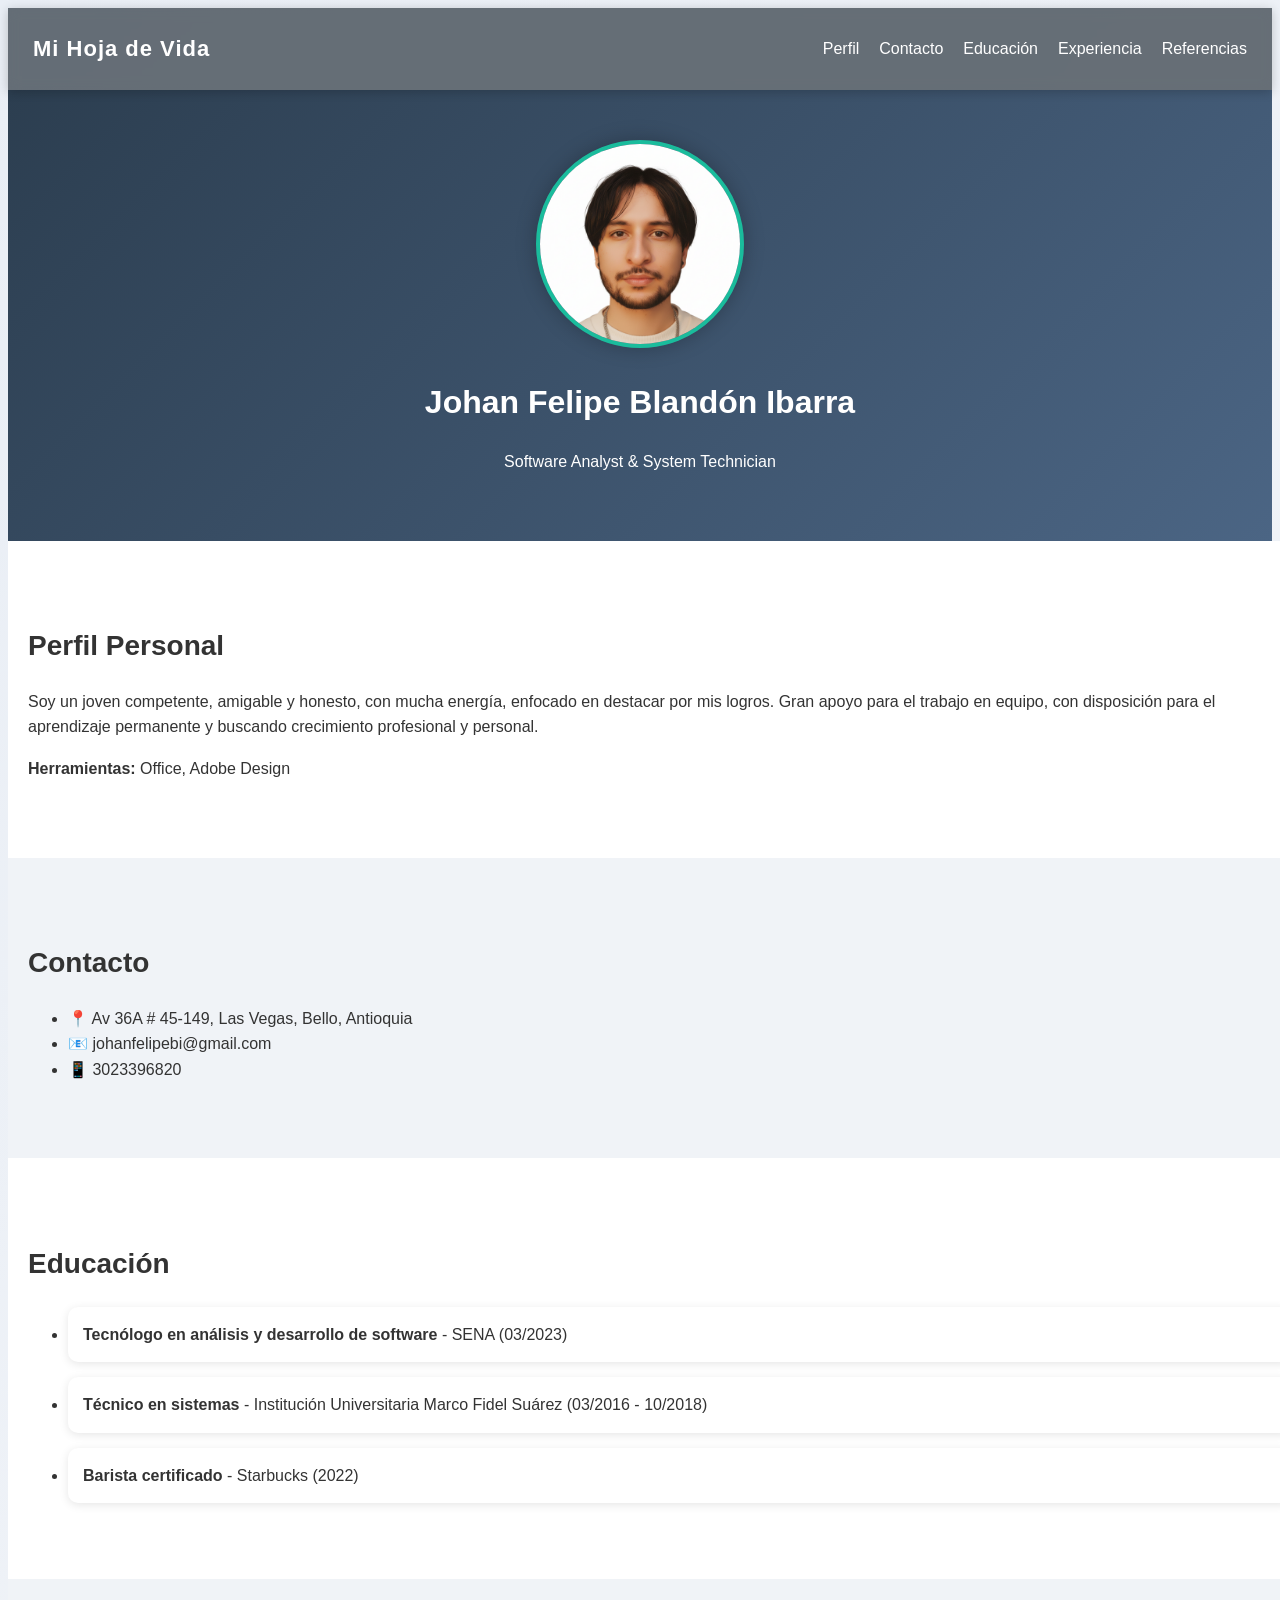
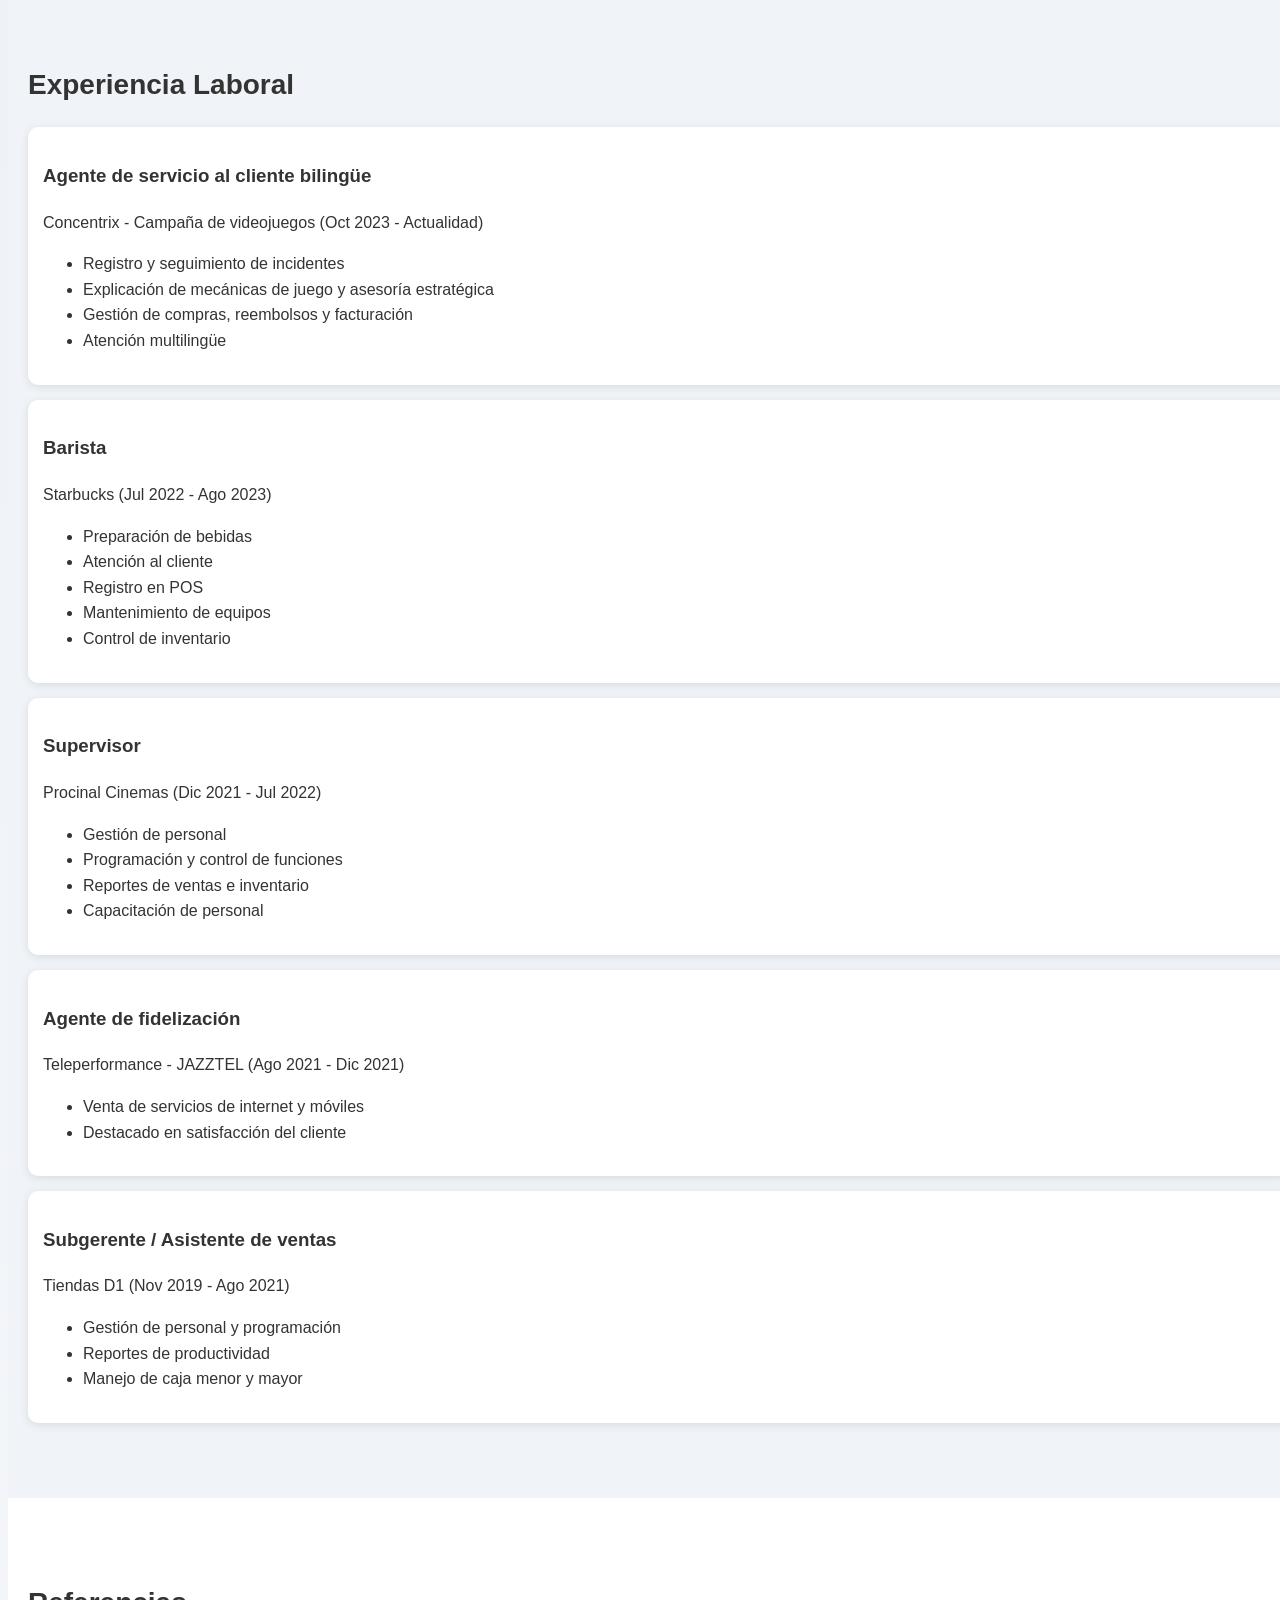
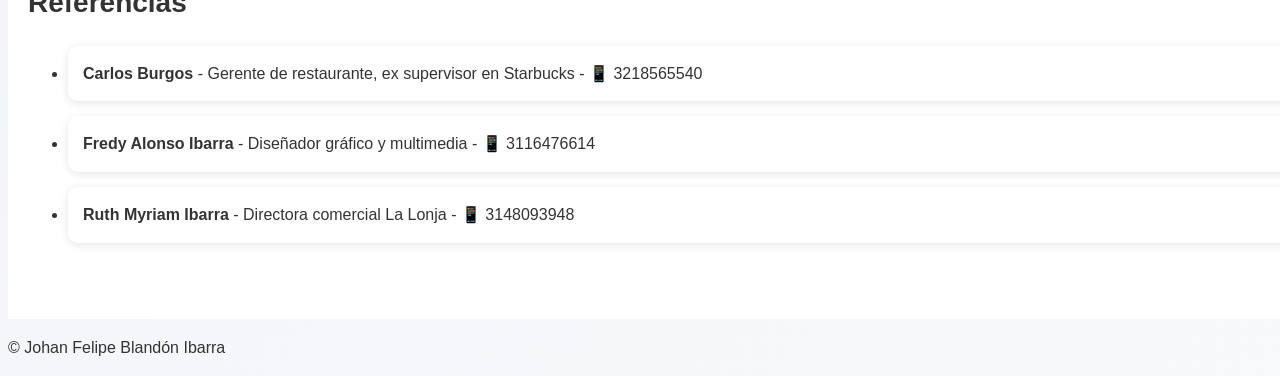
<file: index.html>
<!DOCTYPE html>
<html lang="es">
<head>
  <meta charset="UTF-8">
  <meta name="viewport" content="width=device-width, initial-scale=1.0">
  <title>Hoja de Vida - Johan Felipe Blandón</title>
  <link rel="stylesheet" href="styles.css">
</head>
<body>
    <nav class="navbar">
        <div class="logo">Mi Hoja de Vida</div>
        <button class="hamburger" onclick="toggleMenu()">☰</button>
        <ul class="nav-links" id="navLinks">
          <li><a href="#profile">Perfil</a></li>
          <li><a href="#contact">Contacto</a></li>
          <li><a href="#education">Educación</a></li>
          <li><a href="#experience">Experiencia</a></li>
          <li><a href="#references">Referencias</a></li>
        </ul>
      </nav>

  <header>
    <div class="profile-image">
        <img src="johan-foto.jpg" alt="Foto de Johan Felipe Blandón">
      </div>
    <h1>Johan Felipe Blandón Ibarra</h1>
    <p>Software Analyst & System Technician</p>
  </header>

  <section id="profile" class="profile">
    <h2>Perfil Personal</h2>
    <p>Soy un joven competente, amigable y honesto, con mucha energía, enfocado en destacar por mis logros. Gran apoyo para el trabajo en equipo, con disposición para el aprendizaje permanente y buscando crecimiento profesional y personal.</p>
    <p><strong>Herramientas:</strong> Office, Adobe Design</p>
  </section>

  <section id="contact" class="contact">
    <h2>Contacto</h2>
    <ul>
      <li>📍 Av 36A # 45-149, Las Vegas, Bello, Antioquia</li>
      <li>📧 johanfelipebi@gmail.com</li>
      <li>📱 3023396820</li>
    </ul>
  </section>

  <section id="education" class="education">
    <h2>Educación</h2>
    <ul>
      <li><strong>Tecnólogo en análisis y desarrollo de software</strong> - SENA (03/2023)</li>
      <li><strong>Técnico en sistemas</strong> - Institución Universitaria Marco Fidel Suárez (03/2016 - 10/2018)</li>
      <li><strong>Barista certificado</strong> - Starbucks (2022)</li>
    </ul>
  </section>

  <section id="experience" class="experience">
    <h2>Experiencia Laboral</h2>

    <div class="job">
      <h3>Agente de servicio al cliente bilingüe</h3>
      <p>Concentrix - Campaña de videojuegos (Oct 2023 - Actualidad)</p>
      <ul>
        <li>Registro y seguimiento de incidentes</li>
        <li>Explicación de mecánicas de juego y asesoría estratégica</li>
        <li>Gestión de compras, reembolsos y facturación</li>
        <li>Atención multilingüe</li>
      </ul>
    </div>

    <div class="job">
      <h3>Barista</h3>
      <p>Starbucks (Jul 2022 - Ago 2023)</p>
      <ul>
        <li>Preparación de bebidas</li>
        <li>Atención al cliente</li>
        <li>Registro en POS</li>
        <li>Mantenimiento de equipos</li>
        <li>Control de inventario</li>
      </ul>
    </div>

    <div class="job">
      <h3>Supervisor</h3>
      <p>Procinal Cinemas (Dic 2021 - Jul 2022)</p>
      <ul>
        <li>Gestión de personal</li>
        <li>Programación y control de funciones</li>
        <li>Reportes de ventas e inventario</li>
        <li>Capacitación de personal</li>
      </ul>
    </div>

    <div class="job">
      <h3>Agente de fidelización</h3>
      <p>Teleperformance - JAZZTEL (Ago 2021 - Dic 2021)</p>
      <ul>
        <li>Venta de servicios de internet y móviles</li>
        <li>Destacado en satisfacción del cliente</li>
      </ul>
    </div>

    <div class="job">
      <h3>Subgerente / Asistente de ventas</h3>
      <p>Tiendas D1 (Nov 2019 - Ago 2021)</p>
      <ul>
        <li>Gestión de personal y programación</li>
        <li>Reportes de productividad</li>
        <li>Manejo de caja menor y mayor</li>
      </ul>
    </div>
  </section>

  <section id="references" class="references">
    <h2>Referencias</h2>
    <ul>
      <li><strong>Carlos Burgos</strong> - Gerente de restaurante, ex supervisor en Starbucks - 📱 3218565540</li>
      <li><strong>Fredy Alonso Ibarra</strong> - Diseñador gráfico y multimedia - 📱 3116476614</li>
      <li><strong>Ruth Myriam Ibarra</strong> - Directora comercial La Lonja - 📱 3148093948</li>
    </ul>
  </section>

  <footer>
    <p>© Johan Felipe Blandón Ibarra</p>
  </footer>
</body>

<script>
    function toggleMenu() {
      const nav = document.getElementById('navLinks');
      nav.classList.toggle('show');
    }

    const sections = document.querySelectorAll("section");

  function showOnScroll() {
    const trigger = window.innerHeight * 0.85;

    sections.forEach(sec => {
      const top = sec.getBoundingClientRect().top;
      if (top < trigger) sec.classList.add("visible");
    });
  }

  document.addEventListener("scroll", showOnScroll);
  showOnScroll(); 
  </script>

</html>
</file>
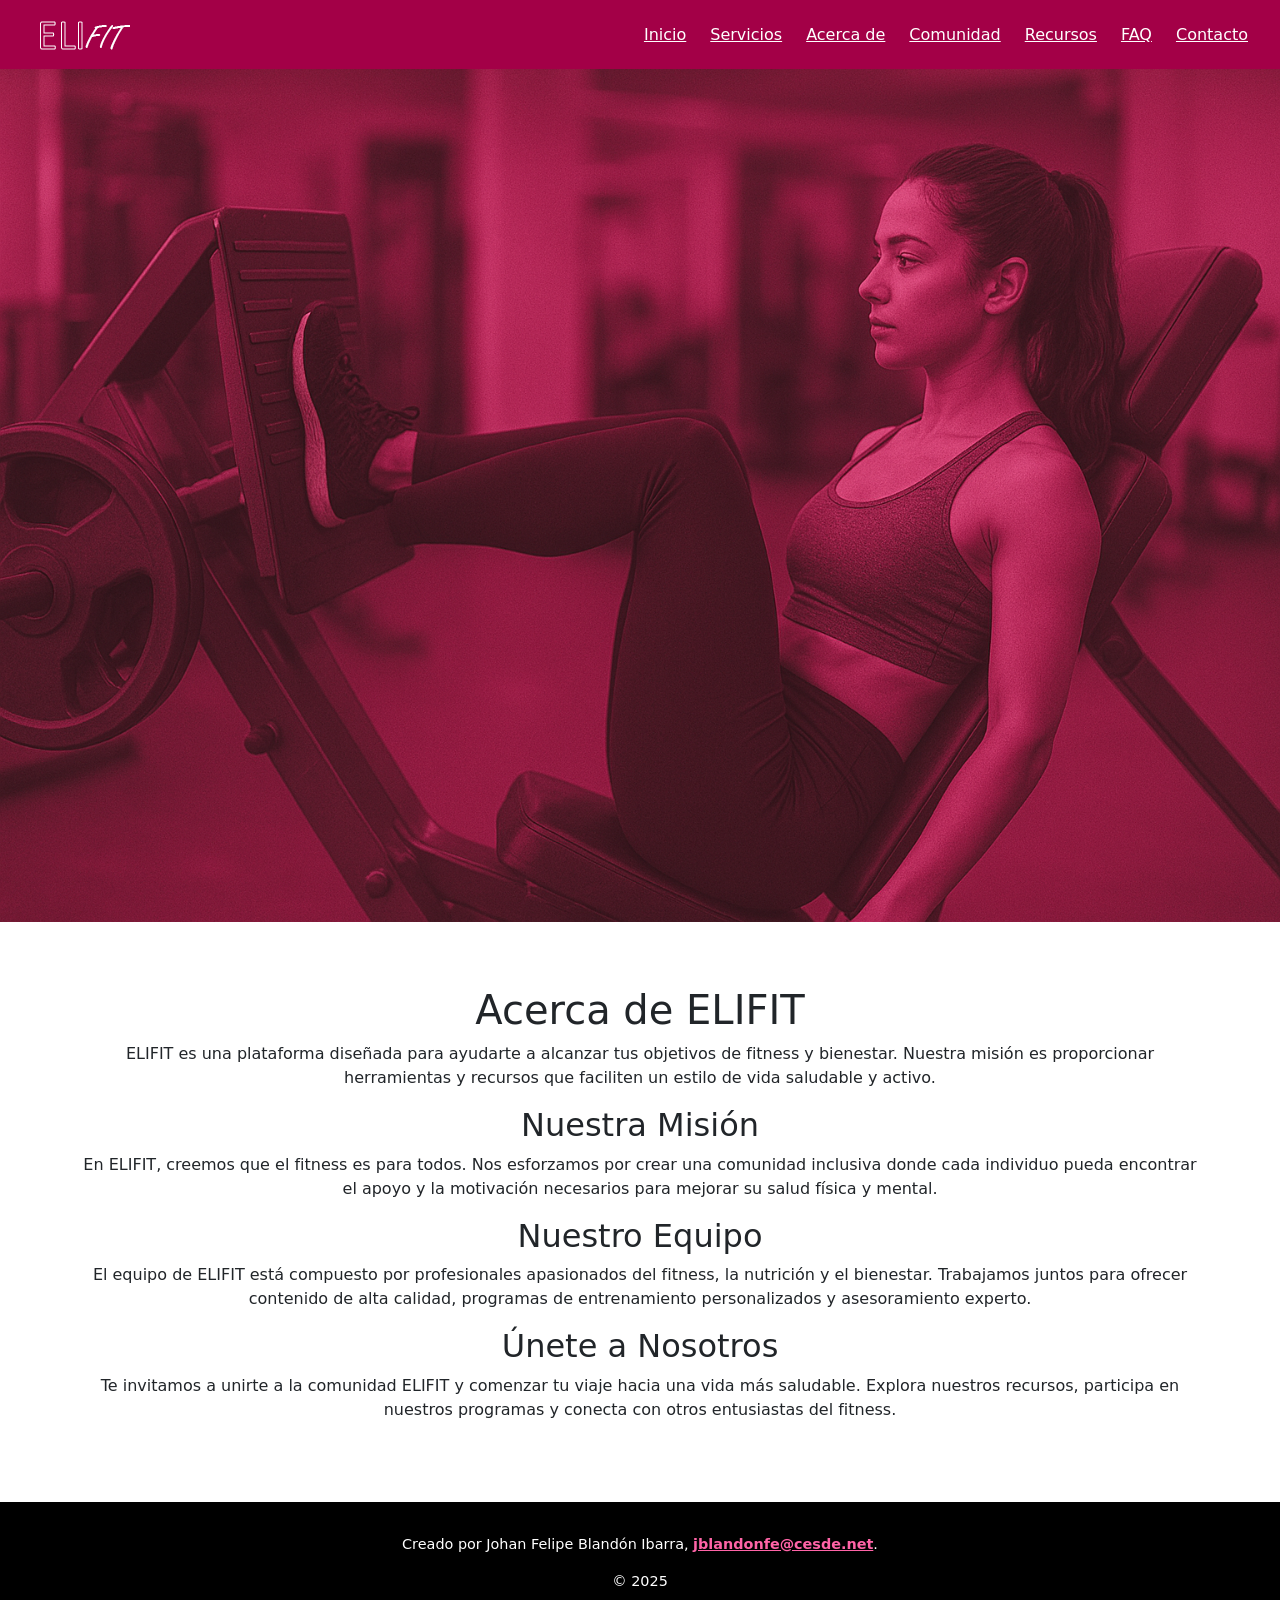
<file: Paginas/about.html>
<!DOCTYPE html>
<html lang="es">
<head>
  <meta charset="UTF-8">
  <meta name="viewport" content="width=device-width, initial-scale=1.0">
  <title>Acerca de ELIFIT</title>
  <link rel="stylesheet" href="../styles/styles.css">
  <link href="https://cdn.jsdelivr.net/npm/bootstrap@5.3.3/dist/css/bootstrap.min.css" rel="stylesheet">
  <script src="../script.js" defer></script>
  <style>
    nav {
    background: #A30047;
  }

  nav ul li a:hover {
    color: #FF64A7;
  }
  </style>
</head>
<body>
  <nav>
    <img src="/images/logo@0.5x.png" alt="Logo" class="logo">
    <div class="menu-toggle" onclick="toggleMenu()">☰</div>
    <ul>
        <li><a href="/index.html">Inicio</a></li>
        <li><a href="/Paginas/services.html">Servicios</a></li>
        <li><a href="/Paginas/about.html">Acerca de</a></li>
        <li><a href="/Paginas/community.html">Comunidad</a></li>
        <li><a href="/Paginas/resources.html">Recursos</a></li>
        <li><a href="/Paginas/faq.html">FAQ</a></li>
        <li><a href="/Paginas/contact.html">Contacto</a></li>
    </ul>
  </nav>

  <div id="image-section">
    <img src="/images/foto2.png" alt="foto1" class="image">
  </div>

    <section id="acerca-de">
      <div class="container">
        <h1>Acerca de ELIFIT</h1>
        <p>ELIFIT es una plataforma diseñada para ayudarte a alcanzar tus objetivos de fitness y bienestar. Nuestra misión es proporcionar herramientas y recursos que faciliten un estilo de vida saludable y activo.</p>
        <h2>Nuestra Misión</h2>
        <p>En ELIFIT, creemos que el fitness es para todos. Nos esforzamos por crear una comunidad inclusiva donde cada individuo pueda encontrar el apoyo y la motivación necesarios para mejorar su salud física y mental.</p>
        <h2>Nuestro Equipo</h2>
        <p>El equipo de ELIFIT está compuesto por profesionales apasionados del fitness, la nutrición y el bienestar. Trabajamos juntos para ofrecer contenido de alta calidad, programas de entrenamiento personalizados y asesoramiento experto.</p>
        <h2>Únete a Nosotros</h2>
        <p>Te invitamos a unirte a la comunidad ELIFIT y comenzar tu viaje hacia una vida más saludable. Explora nuestros recursos, participa en nuestros programas y conecta con otros entusiastas del fitness.</p>
        </div>
    </section>

    <main>
    </main>

    <footer>
      <p>Creado por Johan Felipe Blandón Ibarra, <a href="#">jblandonfe@cesde.net</a>.</p>
      <p>© 2025</p>
  </footer>

</body>
</html>
</file>
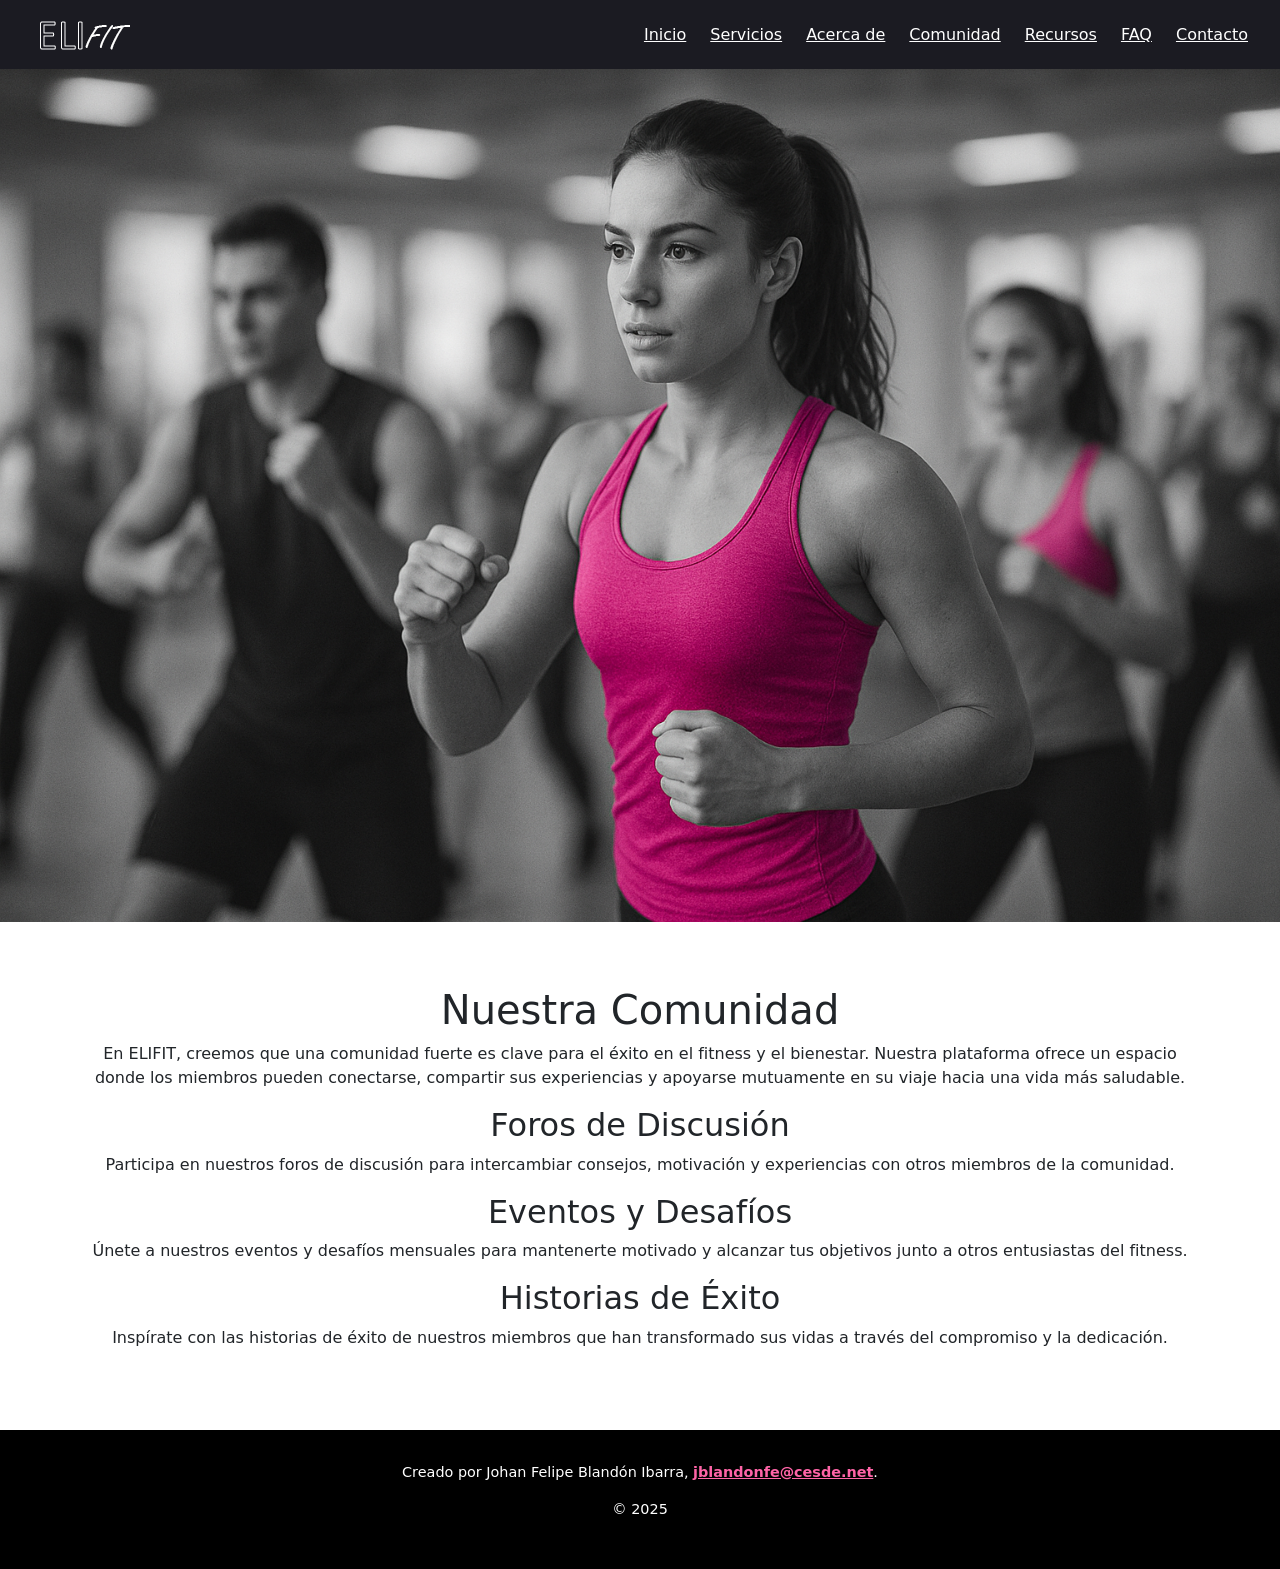
<file: Paginas/community.html>
<!DOCTYPE html>
<html lang="es">
<head>
  <meta charset="UTF-8">
  <meta name="viewport" content="width=device-width, initial-scale=1.0">
  <title>Comunidad</title>
  <link rel="stylesheet" href="../styles/styles.css">
  <link href="https://cdn.jsdelivr.net/npm/bootstrap@5.3.3/dist/css/bootstrap.min.css" rel="stylesheet">
  <script src="../script.js" defer></script>
  <style>
    nav {
    background: #1b1b22;
  }

  nav ul li a:hover {
    color: #FF64A7;
  }
  </style>
</head>

<body>
  <nav>
    <img src="/images/logo@0.5x.png" alt="Logo" class="logo">
    <div class="menu-toggle" onclick="toggleMenu()">☰</div>
    <ul>
      <li><a href="/index.html">Inicio</a></li>
      <li><a href="/Paginas/services.html">Servicios</a></li>
      <li><a href="/Paginas/about.html">Acerca de</a></li>
      <li><a href="/Paginas/community.html">Comunidad</a></li>
      <li><a href="/Paginas/resources.html">Recursos</a></li>
      <li><a href="/Paginas/faq.html">FAQ</a></li>
      <li><a href="/Paginas/contact.html">Contacto</a></li>
    </ul>
  </nav>

  <div id="image-section">
    <img src="/images/foto4.png" alt="foto1" class="image">
  </div>

  <section id="community">
    <div class="container">
      <h1>Nuestra Comunidad</h1>
      <p>En ELIFIT, creemos que una comunidad fuerte es clave para el éxito en el fitness y el bienestar. Nuestra plataforma ofrece un espacio donde los miembros pueden conectarse, compartir sus experiencias y apoyarse mutuamente en su viaje hacia una vida más saludable.</p>

      <h2>Foros de Discusión</h2>
      <p>Participa en nuestros foros de discusión para intercambiar consejos, motivación y experiencias con otros miembros de la comunidad.</p>

      <h2>Eventos y Desafíos</h2>
      <p>Únete a nuestros eventos y desafíos mensuales para mantenerte motivado y alcanzar tus objetivos junto a otros entusiastas del fitness.</p>

      <h2>Historias de Éxito</h2>
      <p>Inspírate con las historias de éxito de nuestros miembros que han transformado sus vidas a través del compromiso y la dedicación.</p>
    </div>
  </section>

  <main>
  </main>

  <footer>
    <p>Creado por Johan Felipe Blandón Ibarra, <a href="#">jblandonfe@cesde.net</a>.</p>
    <p>© 2025</p>
  </footer>
</body>
</html>
</file>
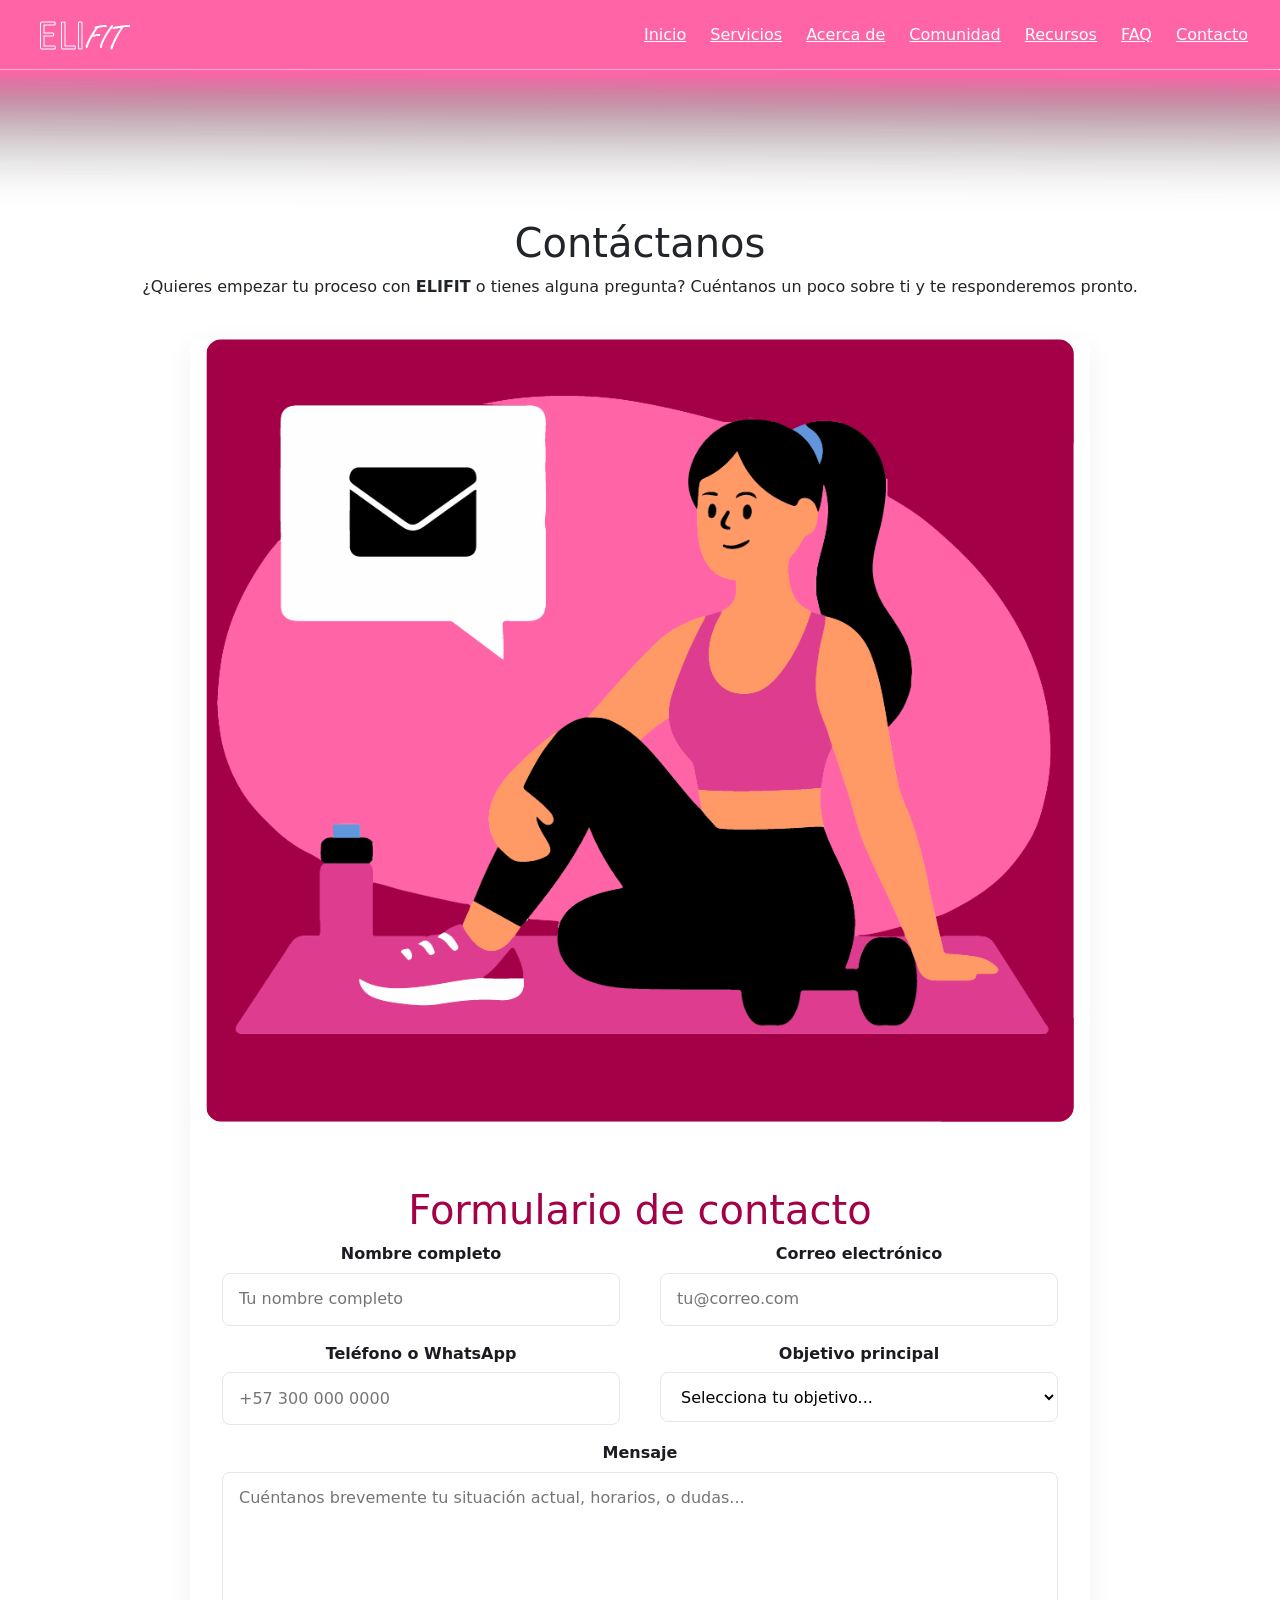
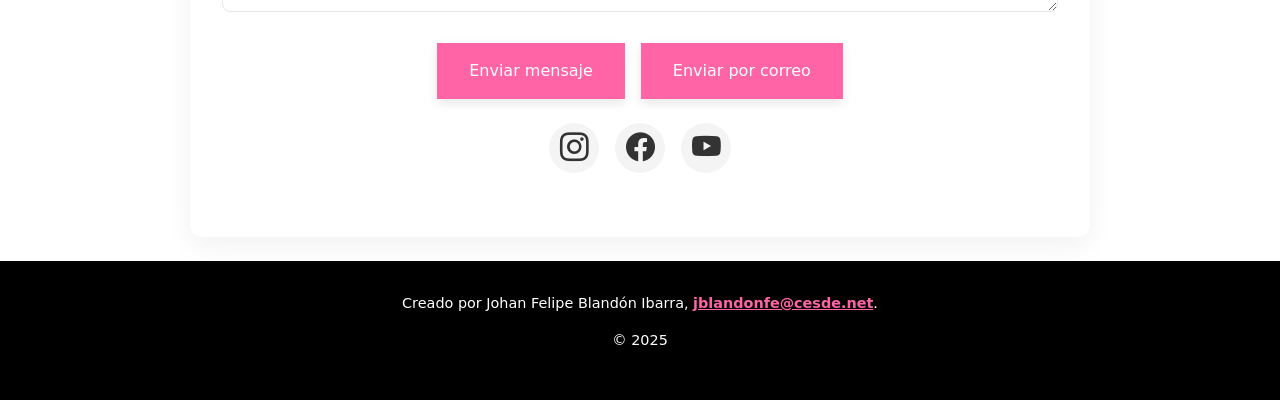
<file: Paginas/contact.html>
<!DOCTYPE html>
<html lang="es">
<head>
  <meta charset="UTF-8">
  <meta name="viewport" content="width=device-width, initial-scale=1.0">
  <title>Contacto - ELIFIT</title>
  <link rel="stylesheet" href="../styles/styles.css">
  <link href="https://cdn.jsdelivr.net/npm/bootstrap@5.3.3/dist/css/bootstrap.min.css" rel="stylesheet">
  <link href="https://cdn.jsdelivr.net/npm/bootstrap-icons@1.11.3/font/bootstrap-icons.css" rel="stylesheet">
  <script src="../script.js" defer></script>
  <style>
    .menu-toggle {color:#ffffff;}
    nav.active ul {background: #1b1b22;}
  </style>
</head>

<body>
  <nav>
    <img src="/images/logo@0.5x.png" alt="Logo" class="logo">
    <div class="menu-toggle" onclick="toggleMenu()">☰</div>
    <ul>
      <li><a href="/index.html">Inicio</a></li>
      <li><a href="/Paginas/services.html">Servicios</a></li>
      <li><a href="/Paginas/about.html">Acerca de</a></li>
      <li><a href="/Paginas/community.html">Comunidad</a></li>
      <li><a href="/Paginas/resources.html">Recursos</a></li>
      <li><a href="/Paginas/faq.html">FAQ</a></li>
      <li><a href="/Paginas/contact.html">Contacto</a></li>
    </ul>
  </nav>
  <div id="image-section">
    <img src="/images/fly.png" alt="foto6" class="image">
  </div>
  <header id="header">
    <h1>Contáctanos</h1>
    <p>¿Quieres empezar tu proceso con <strong>ELIFIT</strong> o tienes alguna pregunta?  
    Cuéntanos un poco sobre ti y te responderemos pronto.</p>
  </header>

  <main class="contact-container" role="main">
    <div id="image-section">
      <img src="/images/Form.png" alt="form" class="image-form">
    </div>
    <section aria-labelledby="contact-title">
      <h1 id="contact-title">Formulario de contacto</h1>

      <form id="contactForm" class="contact-form" novalidate>
        <div class="row">
          <div>
            <label for="name">Nombre completo</label>
            <input id="name" name="name" type="text" placeholder="Tu nombre completo" required>
          </div>

          <div>
            <label for="email">Correo electrónico</label>
            <input id="email" name="email" type="email" placeholder="tu@correo.com" required>
          </div>
        </div>

        <div class="row">
          <div>
            <label for="phone">Teléfono o WhatsApp</label>
            <input id="phone" name="phone" type="tel" placeholder="+57 300 000 0000">
          </div>

          <div>
            <label for="goal">Objetivo principal</label>
            <select id="goal" name="goal" required>
              <option value="">Selecciona tu objetivo...</option>
              <option value="perder-peso">Perder peso</option>
              <option value="ganar-musculo">Ganar masa muscular</option>
              <option value="tonificar">Tonificar y definir</option>
              <option value="salud-general">Mejorar salud general</option>
              <option value="otros">Otros</option>
            </select>
          </div>
        </div>

        <div>
          <label for="message">Mensaje</label>
          <textarea id="message" name="message" placeholder="Cuéntanos brevemente tu situación actual, horarios, o dudas..."></textarea>
        </div>

        <div class="form-actions">
          <button type="submit">Enviar mensaje</button>
          <button type="button" class="btn-ghost" id="mailtoBtn">Enviar por correo</button>
          <span id="loading" style="display:none;color:#777;font-size:.95rem;">Enviando…</span>
        </div>

        <div class="success" id="successBox" role="status" aria-live="polite">
          ¡Gracias por contactarte! Pronto te escribiremos para iniciar tu proceso con <strong>ELIFIT</strong>.
        </div>
      </form>

      <div class="socials" aria-label="Redes sociales">
        <a href="https://instagram.com/" target="_blank" aria-label="Instagram">
          <i class="bi bi-instagram"></i>
        </a>
        <a href="https://facebook.com/" target="_blank" aria-label="Facebook">
          <i class="bi bi-facebook"></i>
        </a>
        <a href="https://youtube.com/" target="_blank" aria-label="YouTube">
          <i class="bi bi-youtube"></i>
        </a>
      </div>
      
    </section>
  </main>

  <main>
</main>

<footer>
    <p>Creado por Johan Felipe Blandón Ibarra, <a href="#">jblandonfe@cesde.net</a>.</p>
    <p>© 2025</p>
</footer>

  <script>
    (function () {
      const form = document.getElementById('contactForm');
      const successBox = document.getElementById('successBox');
      const loading = document.getElementById('loading');
      const mailtoBtn = document.getElementById('mailtoBtn');

      form.addEventListener('submit', (e) => {
        e.preventDefault();
        if (!form.checkValidity()) {
          form.reportValidity();
          return;
        }

        loading.style.display = 'inline';
        successBox.style.display = 'none';

        setTimeout(() => {
          loading.style.display = 'none';
          successBox.style.display = 'block';
          form.reset();
        }, 1000);
      });

      mailtoBtn.addEventListener('click', () => {
        const name = encodeURIComponent(document.getElementById('name').value || 'Anónimo');
        const email = encodeURIComponent(document.getElementById('email').value || 'sin@correo.com');
        const phone = encodeURIComponent(document.getElementById('phone').value || 'No indicado');
        const goal = encodeURIComponent(document.getElementById('goal').value || 'No especificado');
        const message = encodeURIComponent(document.getElementById('message').value || '(sin mensaje)');
        const subject = encodeURIComponent(`Nuevo contacto - ELIFIT (${goal})`);
        const body = encodeURIComponent(`Nombre: ${name}%0AEmail: ${email}%0ATeléfono: ${phone}%0AObjetivo: ${goal}%0A%0AMensaje:%0A${message}`);

        window.location.href = `mailto:contacto@elifit.com?subject=${subject}&body=${body}`;
      });
    })();
  </script>

</body>
</html>
</file>
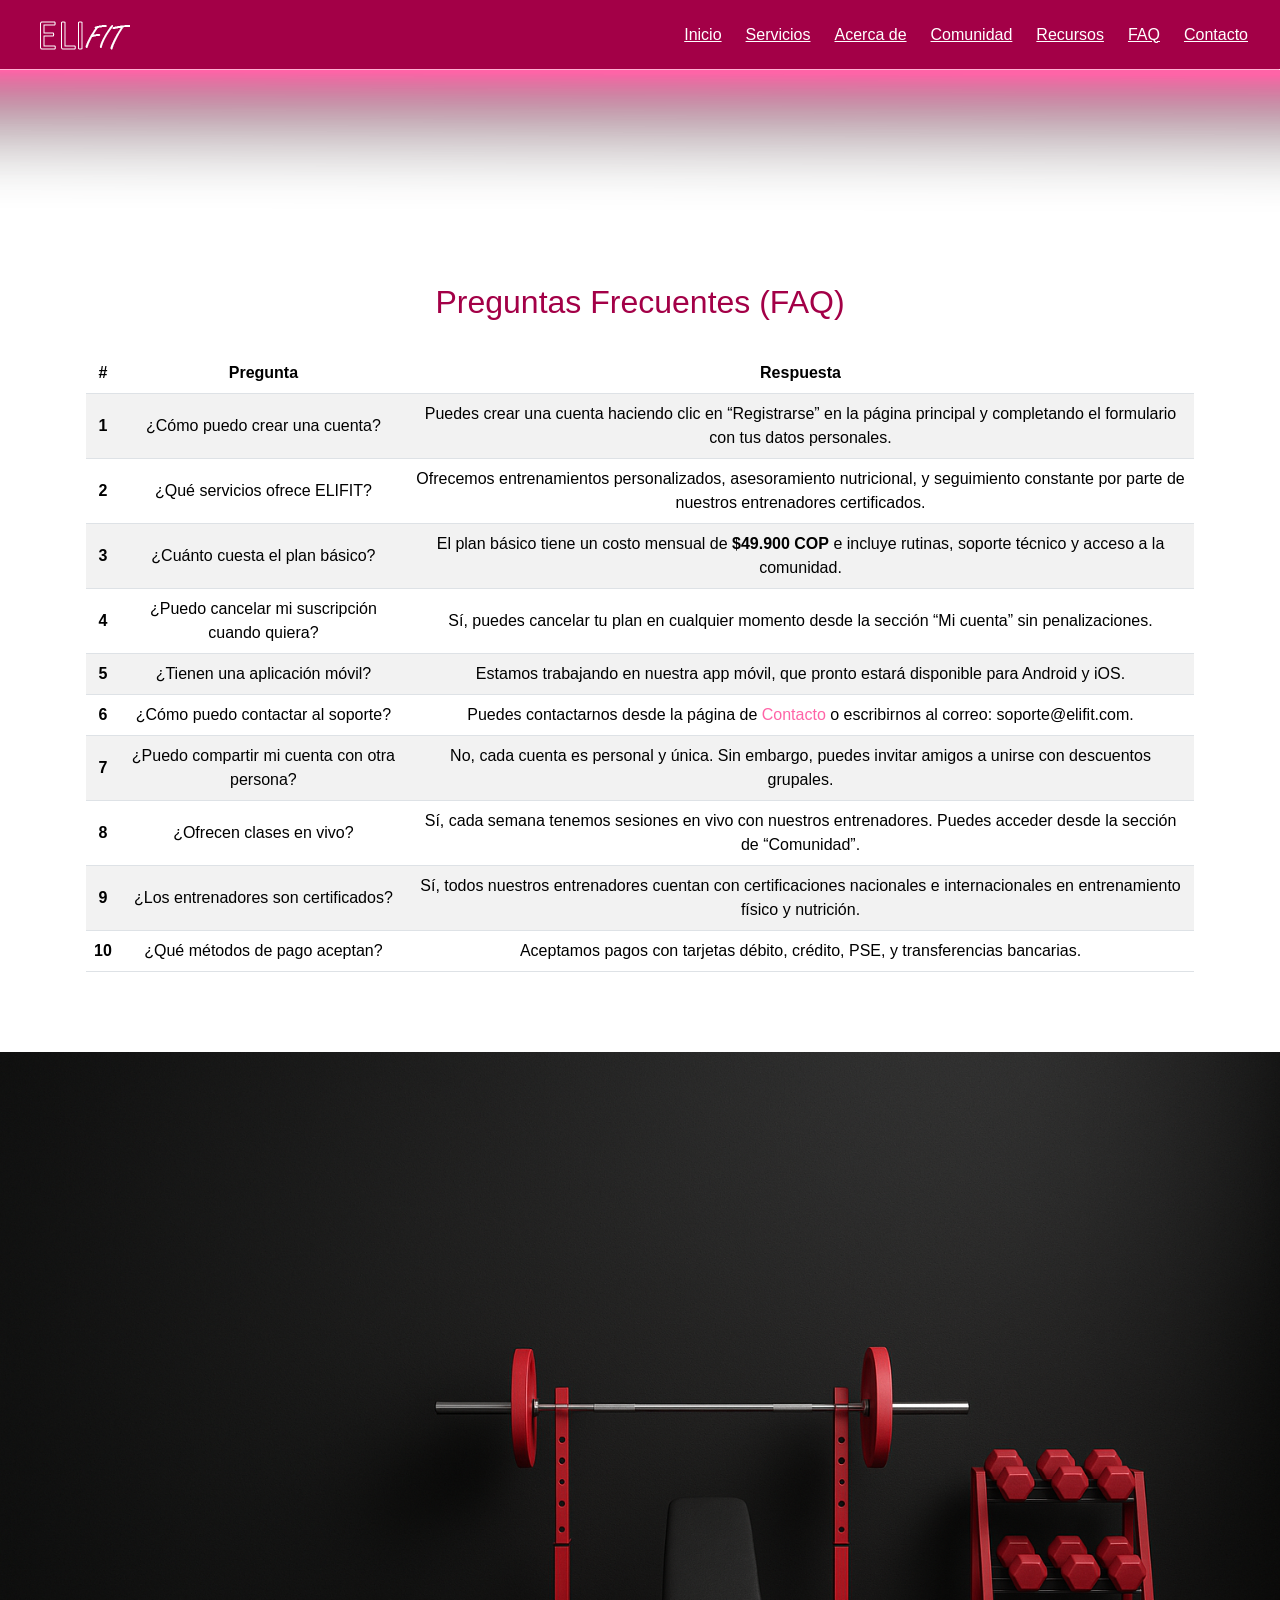
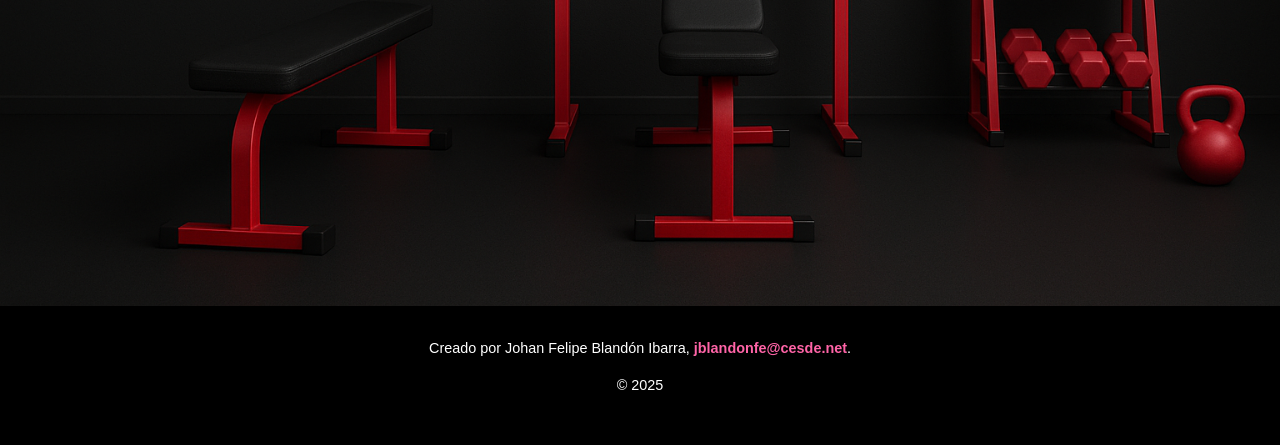
<file: Paginas/faq.html>
<!DOCTYPE html>
<html lang="es">
<head>
  <meta charset="UTF-8">
  <meta name="viewport" content="width=device-width, initial-scale=1.0">
  <title>FAQ</title>
  <link rel="stylesheet" href="../styles/styles.css">
  <link href="https://cdn.jsdelivr.net/npm/bootstrap@5.3.3/dist/css/bootstrap.min.css" rel="stylesheet">
  <script src="../script.js" defer></script>
  <script 
  src="https://cdn.jsdelivr.net/npm/bootstrap@5.3.3/dist/js/bootstrap.bundle.min.js">
</script>  <link rel="stylesheet" href="../styles/styles.css" />  <script src="../script.js" defer></script>

  <style>
    nav {
      background: #A30047;
    }

    nav ul li a:hover {
      color: #FF64A7;
    }

    /* Personalización tabla FAQ */
    .table thead {
      background-color: #FF64A7;
      color: #fff;
    }

    .table-hover tbody tr:hover {
      background-color: #ffe6f0;
    }

    #faq h1 {
      color: #A30047;
      margin-bottom: 2rem;
    }

    #faq {
      padding: 4rem 1rem;
    }

    nav ul li a {
    color: var(--text-light);
    font-weight: 500;
    transition: color 0.2s;
    text-decoration: underline;
    }

  </style>

</head>
<body>
    <nav>
      <img src="/images/logo@0.5x.png" alt="Logo" class="logo">
      <div class="menu-toggle" onclick="toggleMenu()">☰</div>
      <ul>
        <li><a href="/index.html">Inicio</a></li>
        <li><a href="/Paginas/services.html">Servicios</a></li>
        <li><a href="/Paginas/about.html">Acerca de</a></li>
        <li><a href="/Paginas/community.html">Comunidad</a></li>
        <li><a href="/Paginas/resources.html">Recursos</a></li>
        <li><a href="/Paginas/faq.html">FAQ</a></li>
        <li><a href="/Paginas/contact.html">Contacto</a></li>
      </ul>
    </nav>
  
    <div id="image-section">
      <img src="/images/fly.png" alt="foto6" class="image">
    </div>
  
    <section id="faq" class="container">
      <h1>Preguntas Frecuentes (FAQ)</h1>
      <div class="table-responsive">
        <table class="table table-striped table-hover align-middle">
          <thead>
            <tr>
              <th scope="col">#</th>
              <th scope="col">Pregunta</th>
              <th scope="col">Respuesta</th>
            </tr>
          </thead>
          <tbody>
            <tr>
              <th>1</th>
              <td>¿Cómo puedo crear una cuenta?</td>
              <td>Puedes crear una cuenta haciendo clic en “Registrarse” en la página principal y completando el formulario con tus datos personales.</td>
            </tr>
            <tr>
              <th>2</th>
              <td>¿Qué servicios ofrece ELIFIT?</td>
              <td>Ofrecemos entrenamientos personalizados, asesoramiento nutricional, y seguimiento constante por parte de nuestros entrenadores certificados.</td>
            </tr>
            <tr>
              <th>3</th>
              <td>¿Cuánto cuesta el plan básico?</td>
              <td>El plan básico tiene un costo mensual de <strong>$49.900 COP</strong> e incluye rutinas, soporte técnico y acceso a la comunidad.</td>
            </tr>
            <tr>
              <th>4</th>
              <td>¿Puedo cancelar mi suscripción cuando quiera?</td>
              <td>Sí, puedes cancelar tu plan en cualquier momento desde la sección “Mi cuenta” sin penalizaciones.</td>
            </tr>
            <tr>
              <th>5</th>
              <td>¿Tienen una aplicación móvil?</td>
              <td>Estamos trabajando en nuestra app móvil, que pronto estará disponible para Android y iOS.</td>
            </tr>
            <tr>
              <th>6</th>
              <td>¿Cómo puedo contactar al soporte?</td>
              <td>Puedes contactarnos desde la página de <a href="/Paginas/contact.html" style="color:#FF64A7;">Contacto</a> o escribirnos al correo: soporte@elifit.com.</td>
            </tr>
            <tr>
              <th>7</th>
              <td>¿Puedo compartir mi cuenta con otra persona?</td>
              <td>No, cada cuenta es personal y única. Sin embargo, puedes invitar amigos a unirse con descuentos grupales.</td>
            </tr>
            <tr>
              <th>8</th>
              <td>¿Ofrecen clases en vivo?</td>
              <td>Sí, cada semana tenemos sesiones en vivo con nuestros entrenadores. Puedes acceder desde la sección de “Comunidad”.</td>
            </tr>
            <tr>
              <th>9</th>
              <td>¿Los entrenadores son certificados?</td>
              <td>Sí, todos nuestros entrenadores cuentan con certificaciones nacionales e internacionales en entrenamiento físico y nutrición.</td>
            </tr>
            <tr>
              <th>10</th>
              <td>¿Qué métodos de pago aceptan?</td>
              <td>Aceptamos pagos con tarjetas débito, crédito, PSE, y transferencias bancarias.</td>
            </tr>
          </tbody>
        </table>
      </div>
    </section>
  
<main></main>

<div id="image-section">
    <img src="/images/foto6.png" alt="foto6" class="image">
</div>

</body>
<footer>
    <p>Creado por Johan Felipe Blandón Ibarra, <a href="#">jblandonfe@cesde.net</a>.</p>
    <p>© 2025</p>
</footer>
</html>
</file>
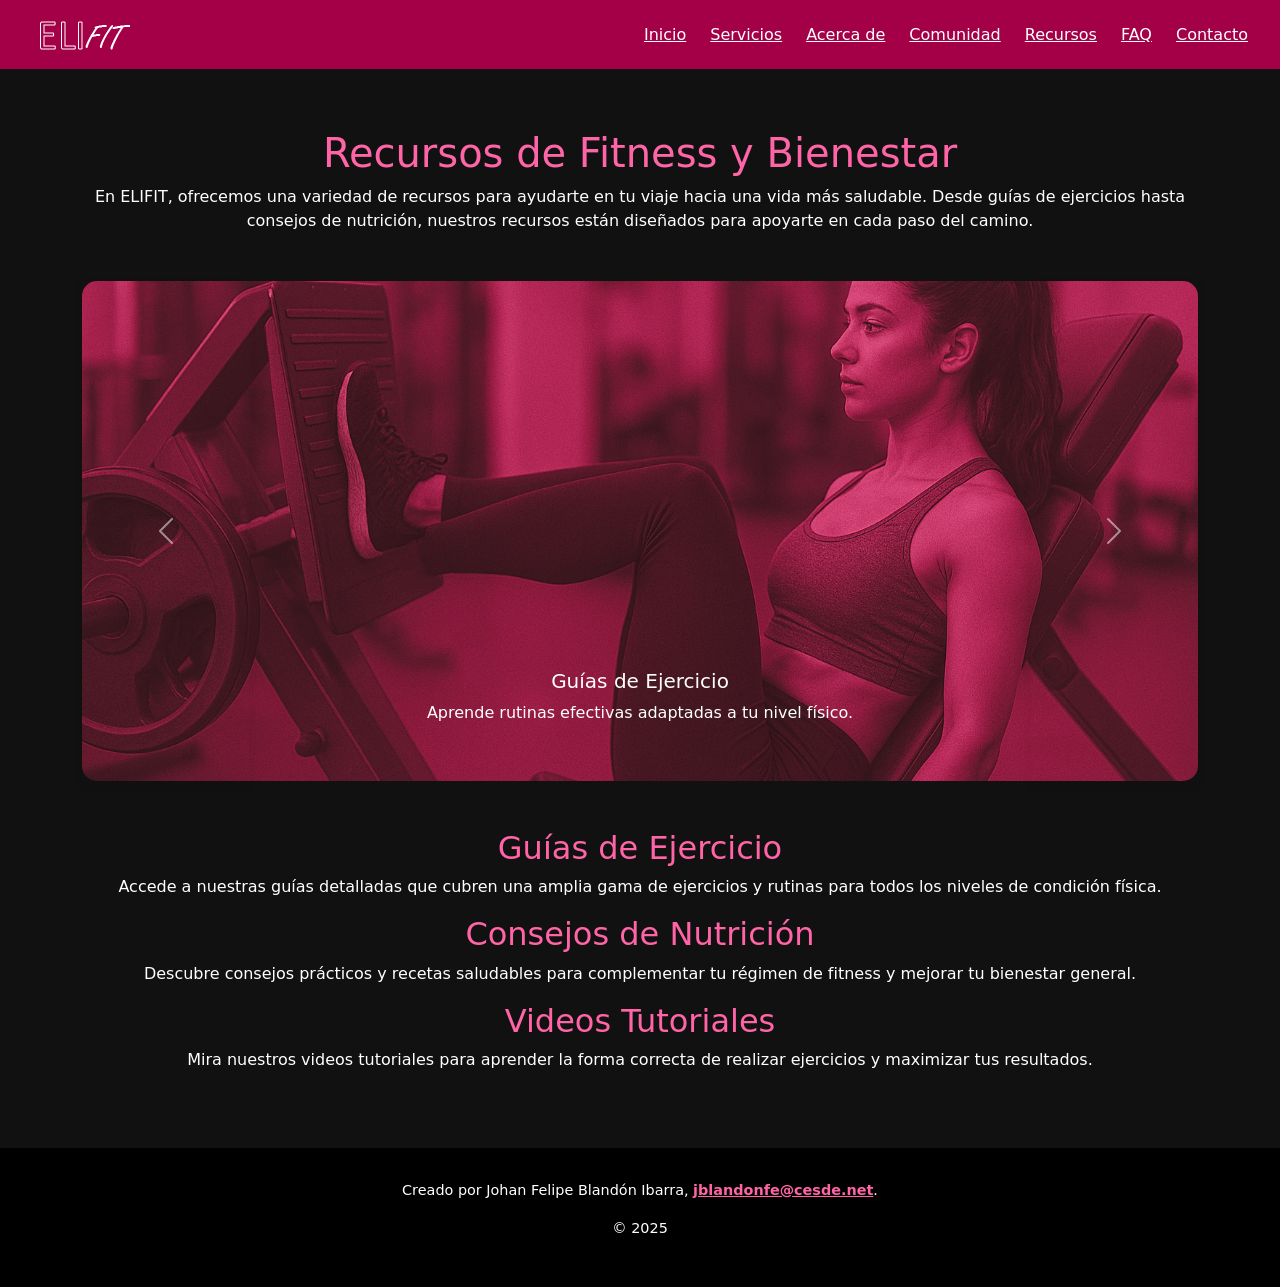
<file: Paginas/resources.html>
<!DOCTYPE html>
<html lang="es">
<head>
  <meta charset="UTF-8">
  <meta name="viewport" content="width=device-width, initial-scale=1.0">
  <title>Recursos</title>
  <link rel="stylesheet" href="../styles/styles.css">
  <link href="https://cdn.jsdelivr.net/npm/bootstrap@5.3.3/dist/css/bootstrap.min.css" rel="stylesheet">
  <script src="https://cdn.jsdelivr.net/npm/bootstrap@5.3.3/dist/js/bootstrap.bundle.min.js"></script>
  <script src="../script.js" defer></script>
  <style>
    nav {
    background: #A30047;
  }

  nav ul li a:hover {
    color: #FF64A7;
  }

  #resources {
      padding: 60px 0;
      background-color: #111;
      color: white;
    }

    #resources h1, #resources h2 {
      color: #FF64A7;
    }

    .carousel-item img {
      max-height: 500px;
      object-fit: cover;
      border-radius: 15px;
    }

  </style>
</head>
<body>
    <nav>
        <img src="/images/logo@0.5x.png" alt="Logo" class="logo">
        <div class="menu-toggle" onclick="toggleMenu()">☰</div>
        <ul>
            <li><a href="/index.html">Inicio</a></li>
            <li><a href="/Paginas/services.html">Servicios</a></li>
            <li><a href="/Paginas/about.html">Acerca de</a></li>
            <li><a href="/Paginas/community.html">Comunidad</a></li>
            <li><a href="/Paginas/resources.html">Recursos</a></li>
            <li><a href="/Paginas/faq.html">FAQ</a></li>
            <li><a href="/Paginas/contact.html">Contacto</a></li>
        </ul>
    </nav>
    <section id="resources">
        <div class="container">
            <h1>Recursos de Fitness y Bienestar</h1>
            <p>En ELIFIT, ofrecemos una variedad de recursos para ayudarte en tu viaje hacia una vida más saludable. Desde guías de ejercicios hasta consejos de nutrición, nuestros recursos están diseñados para apoyarte en cada paso del camino.</p>

             <div id="fitnessCarousel" class="carousel slide mt-5" data-bs-ride="carousel">
        <div class="carousel-inner">
          <div class="carousel-item active">
            <img src="/images/foto2.png" class="d-block w-100" alt="Ejercicio 1">
            <div class="carousel-caption d-none d-md-block">
              <h5>Guías de Ejercicio</h5>
              <p>Aprende rutinas efectivas adaptadas a tu nivel físico.</p>
            </div>
          </div>
          <div class="carousel-item">
            <img src="/images/foto3.png" class="d-block w-100" alt="Nutrición 1">
            <div class="carousel-caption d-none d-md-block">
              <h5>Consejos de Nutrición</h5>
              <p>Mejora tu rendimiento con una dieta equilibrada.</p>
            </div>
          </div>
          <div class="carousel-item">
            <img src="/images/foto4.png" class="d-block w-100" alt="Videos tutoriales">
            <div class="carousel-caption d-none d-md-block">
              <h5>Videos Tutoriales</h5>
              <p>Aprende la técnica correcta y evita lesiones.</p>
            </div>
          </div>
        </div>

        <!-- Botones de control -->
        <button class="carousel-control-prev" type="button" data-bs-target="#fitnessCarousel" data-bs-slide="prev">
          <span class="carousel-control-prev-icon" aria-hidden="true"></span>
          <span class="visually-hidden">Anterior</span>
        </button>
        <button class="carousel-control-next" type="button" data-bs-target="#fitnessCarousel" data-bs-slide="next">
          <span class="carousel-control-next-icon" aria-hidden="true"></span>
          <span class="visually-hidden">Siguiente</span>
        </button>
      </div>

      <!-- Texto debajo -->
      <div class="mt-5">
        <h2>Guías de Ejercicio</h2>
        <p>Accede a nuestras guías detalladas que cubren una amplia gama de ejercicios y rutinas para todos los niveles de condición física.</p>

        <h2>Consejos de Nutrición</h2>
        <p>Descubre consejos prácticos y recetas saludables para complementar tu régimen de fitness y mejorar tu bienestar general.</p>

        <h2>Videos Tutoriales</h2>
        <p>Mira nuestros videos tutoriales para aprender la forma correcta de realizar ejercicios y maximizar tus resultados.</p>
      </div>
    </div>
  </section>

</body>
<footer>
    <p>Creado por Johan Felipe Blandón Ibarra, <a href="#">jblandonfe@cesde.net</a>.</p>
    <p>© 2025</p>
</footer>
</html>
</file>
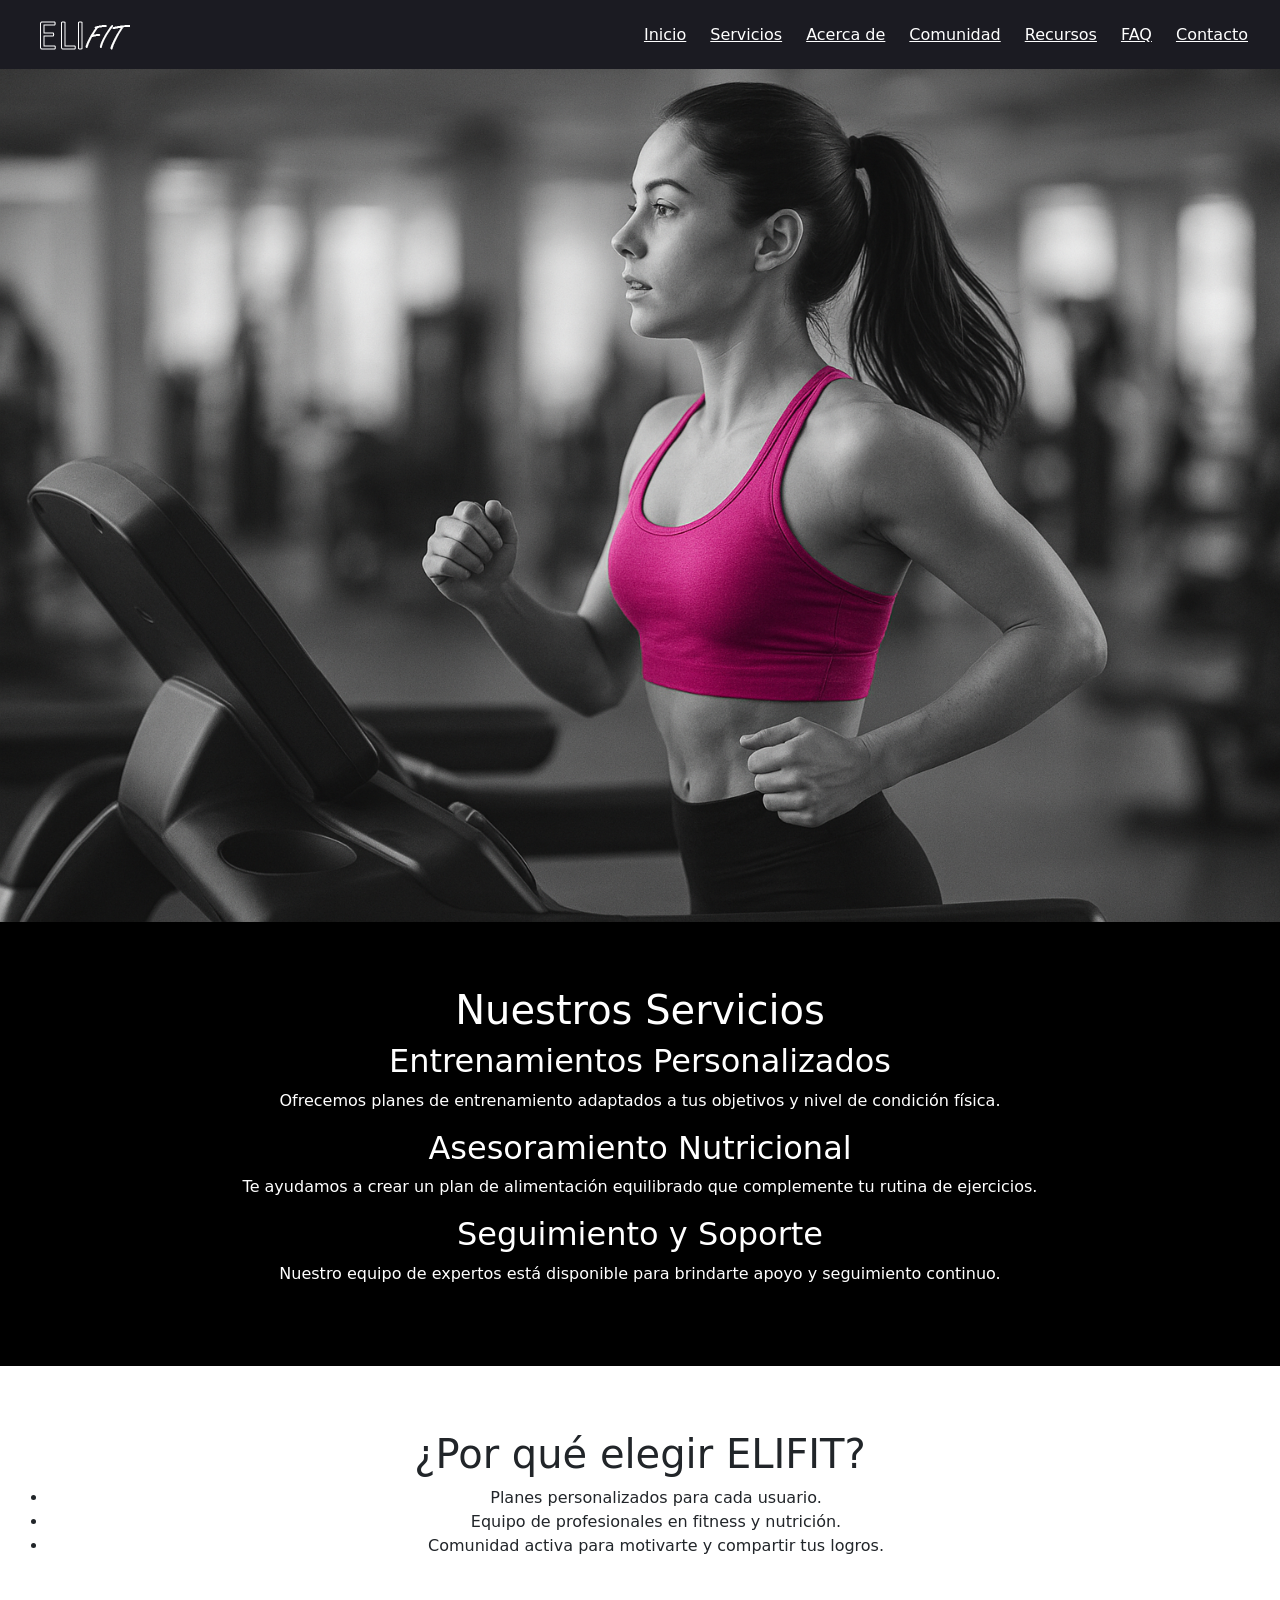
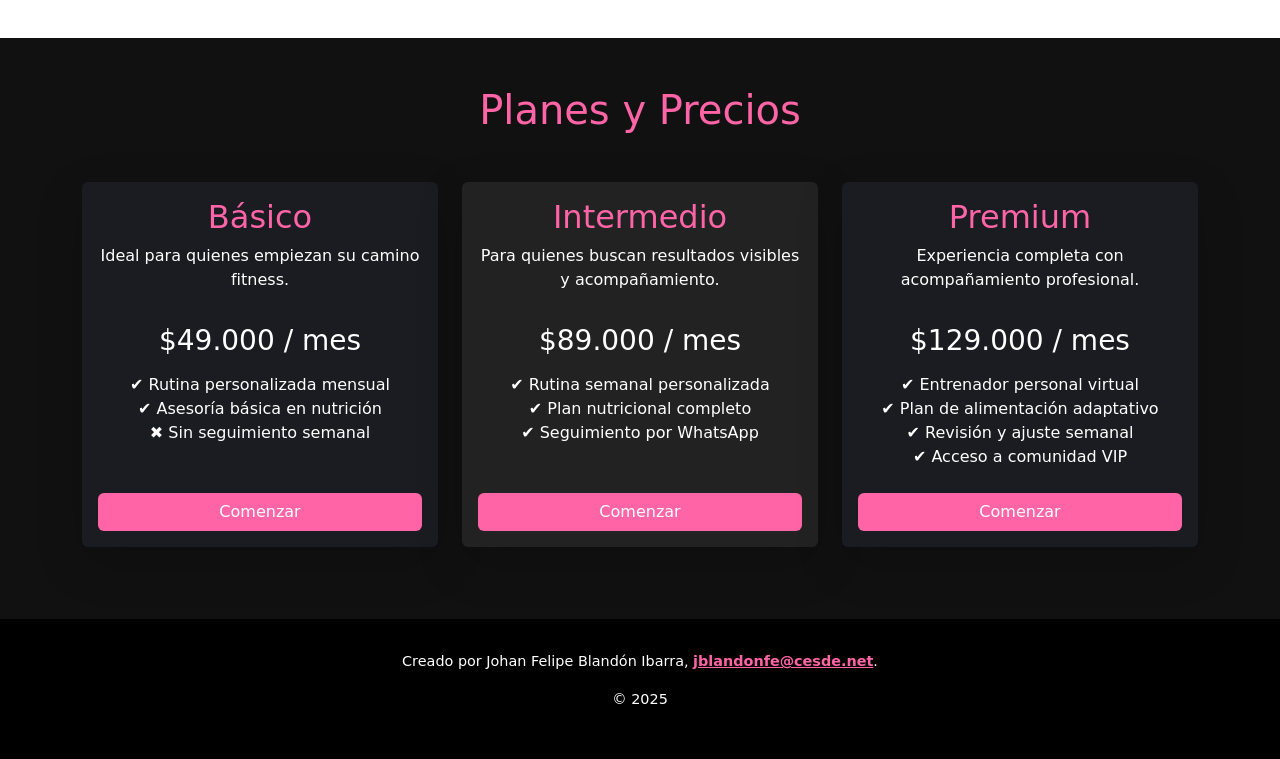
<file: Paginas/services.html>
<!DOCTYPE html>
<html lang="es">
<head>
  <meta charset="UTF-8" />
  <meta name="viewport" content="width=device-width, initial-scale=1.0"/>
  <title>Servicios</title>
  <link rel="stylesheet" href="/styles/styles.css" />
  <link href="https://cdn.jsdelivr.net/npm/bootstrap@5.3.3/dist/css/bootstrap.min.css" rel="stylesheet">
  <script src="/script.js" defer></script>
  <style>
    nav {
    background: #1b1b22;
  }

  nav ul li a:hover {
    color: #FF64A7;
  }
  </style>
</head>
<body>
  <nav>
    <img src="/images/logo@0.5x.png" alt="Logo" class="logo">
    <div class="menu-toggle" onclick="toggleMenu()">☰</div>
    <ul>
        <li><a href="/index.html">Inicio</a></li>
        <li><a href="/Paginas/services.html">Servicios</a></li>
        <li><a href="/Paginas/about.html">Acerca de</a></li>
        <li><a href="/Paginas/community.html">Comunidad</a></li>
        <li><a href="/Paginas/resources.html">Recursos</a></li>
        <li><a href="/Paginas/faq.html">FAQ</a></li>
        <li><a href="/Paginas/contact.html">Contacto</a></li>
    </ul>
  </nav>

<div id="image-section">
    <img src="/images/foto3.png" alt="foto1" class="image">
</div>

<section id="services">
    <h1>Nuestros Servicios</h1>
    <div class="service">
        <h2>Entrenamientos Personalizados</h2>
        <p>Ofrecemos planes de entrenamiento adaptados a tus objetivos y nivel de condición física.</p>
    </div>
    <div class="service">
        <h2>Asesoramiento Nutricional</h2>
        <p>Te ayudamos a crear un plan de alimentación equilibrado que complemente tu rutina de ejercicios.</p>
    </div>
    <div class="service">
        <h2>Seguimiento y Soporte</h2>
        <p>Nuestro equipo de expertos está disponible para brindarte apoyo y seguimiento continuo.</p>
    </div>
</section>

<section id="why-choose-us" data-wow-delay=".4ss">
    <h1>¿Por qué elegir ELIFIT?</h1>
    <ul>
        <li>Planes personalizados para cada usuario.</li>
        <li>Equipo de profesionales en fitness y nutrición.</li>
        <li>Comunidad activa para motivarte y compartir tus logros.</li>
    </ul> 
</section>

<section id="pricing" class="py-5 text-center" style="background-color:#111; color:white;">
  <div class="container">
    <h1 class="mb-5" style="color:#FF64A7;">Planes y Precios</h1>
    <div class="row justify-content-center">

      <div class="col-md-4 mb-4">
        <div class="card h-100 shadow-lg border-0" style="background:#1b1b22; color:white;">
          <div class="card-body d-flex flex-column">
            <h2 class="card-title" style="color:#FF64A7;">Básico</h2>
            <p class="card-text">Ideal para quienes empiezan su camino fitness.</p>
            <h3 class="my-3">$49.000 / mes</h3>
            <ul class="list-unstyled mb-4">
              <li>✔ Rutina personalizada mensual</li>
              <li>✔ Asesoría básica en nutrición</li>
              <li>✖ Sin seguimiento semanal</li>
            </ul>
            <a href="/Paginas/contact.html" class="btn mt-auto" style="background:#FF64A7; color:white;">Comenzar</a>
          </div>
        </div>
      </div>

      <div class="col-md-4 mb-4">
        <div class="card h-100 shadow-lg border-0" style="background:#222; color:white;">
          <div class="card-body d-flex flex-column">
            <h2 class="card-title" style="color:#FF64A7;">Intermedio</h2>
            <p class="card-text">Para quienes buscan resultados visibles y acompañamiento.</p>
            <h3 class="my-3">$89.000 / mes</h3>
            <ul class="list-unstyled mb-4">
              <li>✔ Rutina semanal personalizada</li>
              <li>✔ Plan nutricional completo</li>
              <li>✔ Seguimiento por WhatsApp</li>
            </ul>
            <a href="/Paginas/contact.html" class="btn mt-auto" style="background:#FF64A7; color:white;">Comenzar</a>
          </div>
        </div>
      </div>

      <div class="col-md-4 mb-4">
        <div class="card h-100 shadow-lg border-0" style="background:#1b1b22; color:white;">
          <div class="card-body d-flex flex-column">
            <h2 class="card-title" style="color:#FF64A7;">Premium</h2>
            <p class="card-text">Experiencia completa con acompañamiento profesional.</p>
            <h3 class="my-3">$129.000 / mes</h3>
            <ul class="list-unstyled mb-4">
              <li>✔ Entrenador personal virtual</li>
              <li>✔ Plan de alimentación adaptativo</li>
              <li>✔ Revisión y ajuste semanal</li>
              <li>✔ Acceso a comunidad VIP</li>
            </ul>
            <a href="/Paginas/contact.html" class="btn mt-auto" style="background:#FF64A7; color:white;">Comenzar</a>
          </div>
        </div>
      </div>

    </div>
  </div>
</section>

</body>

<main></main>

<footer>
    <p>Creado por Johan Felipe Blandón Ibarra, <a href="#">jblandonfe@cesde.net</a>.</p>
    <p>© 2025</p>
</footer>

</body>
</html>
</file>
<file: styles.css>
{
    margin: 0;
    padding: 0;
    box-sizing: border-box;
  }
  
  body {
    font-family: 'Segoe UI', sans-serif;
    background: linear-gradient(135deg, #e9eef5, #f8f9fb);
    color: #333;
    line-height: 1.6;
    overflow-x: hidden;
  }
  
  /* Fade-in global */
  section, header, footer {
    animation: fadeIn 1s ease both;
  }
  
  @keyframes fadeIn {
    from { opacity: 0; transform: translateY(20px); }
    to { opacity: 1; transform: translateY(0); }
  }

  /* Secciones con fondo alternado */
section:nth-of-type(odd) {
    background: #ffffff;
}

section:nth-of-type(even) {
    background: #f0f3f7;
}

/* Cards internas */
.card {
    background: white;
    padding: 25px;
    border-radius: 12px;
    box-shadow: 0 4px 15px rgba(0,0,0,0.08);
    margin-bottom: 25px;
    transition: transform .25s ease, box-shadow .25s ease;
}

.card:hover {
    transform: translateY(-5px);
    box-shadow: 0 8px 25px rgba(0,0,0,0.15);
}
.svg-divider {
    width: 100%;
    display: block;
    margin: 0;
    padding: 0;
}

section {
    opacity: 0;
    transform: translateY(20px);
    transition: 0.8s ease;
}

section.visible {
    opacity: 1;
    transform: translateY(0);
}

section {
    width: 100%;
    padding: 60px 20px;
    position: relative;
}

section h2 {
    font-size: 28px;
    margin-bottom: 20px;
}

.job, 
.education li, 
.references li {
    padding: 15px;
    border-radius: 10px;
    background: white;
    box-shadow: 0 2px 10px rgba(0,0,0,0.1);
    margin-bottom: 15px;
    transition: 0.3s ease;
}

.job:hover, 
.education li:hover, 
.references li:hover {
    transform: translateY(-4px);
    box-shadow: 0 6px 18px rgba(0,0,0,0.18);
}
  .navbar {
    position: sticky;
    top: 0;
    padding: 12px 25px;
    display: flex;
    justify-content: space-between;
    align-items: center;
    background: rgba(30, 40, 50, 0.65);
    backdrop-filter: blur(6px);
    color: white;
    z-index: 1000;
    box-shadow: 0 2px 10px rgba(0,0,0,0.2);
  }
  
  .logo {
    font-size: 22px;
    font-weight: bold;
    letter-spacing: 1px;
  }
  
  .nav-links {
    list-style: none;
    display: flex;
    gap: 20px;
  }
  
  .nav-links a {
    color: white;
    text-decoration: none;
    font-weight: 500;
    transition: 0.3s;
  }
  
  .nav-links a:hover {
    color: #1abc9c;
    transform: scale(1.1);
  }
  
  .hamburger {
    display: none;
    font-size: 28px;
    background: none;
    border: none;
    color: white;
    cursor: pointer;
  }
  
  /* Mobile navbar */
  @media (max-width: 768px) {
    .nav-links {
      display: none;
      flex-direction: column;
      background: #2c3e50;
      position: absolute;
      top: 60px;
      right: 0;
      width: 220px;
      padding: 15px;
      border-radius: 0 0 0 12px;
      box-shadow: -2px 2px 10px rgba(0,0,0,0.3);
    }
  
    .nav-links.show {
      display: flex;
      animation: fadeIn 0.3s ease;
    }
  
    .hamburger {
      display: block;
    }
  }
  header {
    background: linear-gradient(135deg, #2c3e50, #4b6584);
    color: white;
    text-align: center;
    padding: 50px 20px;
    position: relative;
  }
  
  .profile-image {
    margin-bottom: 20px;
  }
  
  /* Foto con borde animado */
  .profile-image img {
    width: 200px;
    border-radius: 50%;
    border: 4px solid #1abc9c;
    box-shadow: 0 0 20px rgba(0,0,0,0.25);
    transition: transform 0.3s ease, box-shadow 0.3s ease;
  }
  
  .profile-image img:hover {
    transform: scale(1.07);
    box-shadow: 0 0 30px rgba(0,0,0,0.35);
  }
  
  /* Responsive foto */
  @media (max-width: 480px
</file>
<file: styles/styles.css>
:root {
    --bg-dark: #000000;
    --bg-light: #ffffff;
    --text-dark: #1b1b22;
    --text-light: #ffffff;
    --accent: #FF64A7;
    --accent-hover: #A30047;
    --font: calibri, sans-serif;
  }
  
  /*GLOBAL*/
  html, body {
    height: 100%;
    margin: 0;
  }
  body {
    background: var(--bg-light);
    color: var(--text-dark);
    font-family: var(--font);
    text-align: center;
    display: flex;
    flex-direction: column;
    min-height: 100vh;
  }

  main {
    flex: 1;
  }

  section, nav, footer {
    width: 100%;
    box-sizing: border-box;
  }
  
  h1 {
    font-size: 2rem;
    margin-bottom: 2rem;
  }
  
  h2 {
    font-weight: 400;
    color: var(--accent);
    margin-bottom: 2rem;
  }
  
  a {
    color: inherit;
    text-decoration: none;
  }
  
  /* NAVBAR */
  nav {
    background: var(--accent);
    color: white;
    display: flex;
    justify-content: space-between;
    align-items: center;
    padding: 1rem 2rem;
    position: sticky;
    top: 0;
    z-index: 100;
  }
  
  nav ul {
    list-style: none;
    display: flex;
    gap: 1.5rem;
    margin: 0;
    padding: 0;
  }
  
  nav ul li a {
    color: var(--text-light);
    font-weight: 500;
    transition: color 0.2s;
  }
  
  nav ul li a:hover {
    color: var(--accent-hover);
  }
  
  /* Menú móvil */
  .menu-toggle {
    display: none;
    font-size: 1.5rem;
    color: var(--accent);
    cursor: pointer;
  }
  
  @media (max-width: 768px) {
    nav ul {
      display: none;
    }
    nav.active ul {
      display: flex;
      flex-direction: column;
      background: #111;
      position: absolute;
      top: 60px;
      right: 0;
      width: 100%;
      padding: 1rem 0;
    }
    .menu-toggle {
      display: block;
    }
  }
  
  /* SECCIONES */
  section {
    width: 100%;
    max-width: 100%;
    margin: 0;
    padding: 4rem 1rem;
    text-align: center;
    box-sizing: border-box;
  }
  

  .banner-image, .image {
    width: 100%;
    height: auto;
    display: block;
  }

  .image-form {
    width: 100%;
    height: auto;
    display: block;
    border-radius: 1rem;
  }

  #banner {
    padding: 0;
    background: var(--accent);
    padding-bottom: 2rem;
  }

  #hero, #testimonials, #intro, #services {
    background: var(--bg-dark);
    color: var(--text-light);
  }

  #hero h2 {
    color: var(--text-light);
  }

  #testimonials h2 {
    color: var(--accent);
  }
  
  #intro h2 {
    color: var(--accent);
  }
  
  #about h3 {
    font-size: 1.8rem;
    margin-bottom: 1rem;
  }
  
  #about p {
    font-size: 1.1rem;
    color: #666;
  }
  
  /* === BOTÓN PRINCIPAL === */
  button {
    background: var(--accent);
    color: white;
    border: none;
    padding: 1rem 2rem;
    font-size: 1.2rem;
    border-radius: 1rem;
    cursor: pointer;
    transition: 0.3s;
    box-shadow: 0 4px 10px rgba(0, 0, 0, 0.1);
  }
  
  button:hover {
    background: var(--text-dark);
    transform: scale(1.05);
  }
  
  /* TEXTO DINÁMICO */
  .motivo {
    margin-top: 2rem;
    font-size: 1.5rem;
    font-weight: 600;
    color: var(--accent);
    min-height: 60px;
    transition: all 0.3s;
  }
  
  .riesgo {
    margin-top: 1rem;
    color: #888;
    font-style: italic;
    font-size: 0.9rem;
  }
  
  .feature {
    margin-bottom: 2rem;
    display: flex;
    flex-direction: column;
    background: var(--bg-light);
    padding: 1.5rem;
    border-radius: 1rem;
    box-shadow: 0 4px 10px rgba(0, 0, 0, 0.3);
  }

  .feature h2 {
    margin-top: 0;
    color: var(--accent-hover);
  }

  /* === CONTACTO === */
.contact-container {
    max-width: 900px;
    margin: 1.5rem auto;
    padding: 0 1rem;
    background: var(--bg-light);
    border-radius: 12px;
    box-shadow: 0 8px 30px rgba(0,0,0,0.06);
    color: var(--text-dark);
  }
  
  .contact-container h1,
  .contact-container h2 {
    color: var(--accent-hover);
  }
  
  form.contact-form {
    display: grid;
    gap: 1rem;
    align-items: start;
  }
  
  form.contact-form label {
    display: block;
    font-weight: 600;
    margin-bottom: 0.4rem;
    color: var(--text-dark);
  }
  
  form.contact-form input[type="text"],
  form.contact-form input[type="email"],
  form.contact-form input[type="tel"],
  form.contact-form select,
  form.contact-form textarea {
    width: 100%;
    padding: 0.85rem 1rem;
    border-radius: 8px;
    border: 1px solid #e6e6e6;
    font-size: 1rem;
    font-family: inherit;
    box-sizing: border-box;
    resize: vertical;
    background: #fff;
  }
  
  form.contact-form textarea {
    min-height: 140px;
  }
  
  form.contact-form .row {
    display: grid;
    gap: 1rem;
  }
  
  @media (min-width: 720px) {
    form.contact-form .row {
      grid-template-columns: 1fr 1fr;
    }
  }
  
  form.contact-form .hint {
    font-size: 0.9rem;
    color: #666;
    margin-top: -0.4rem;
  }
  
  .form-actions {
    display: flex;
    gap: 1rem;
    align-items: center;
    justify-content: center;
    margin-top: 0.5rem;
  }
  
  .success {
    margin-top: 1rem;
    padding: 0.85rem 1rem;
    border-radius: 8px;
    background: #ecf8f1;
    color: #0b6b3a;
    display: none;
  }
  
  #loading, #successBox, #header {
  text-align: center;
  width: 100%;
  }

  .socials {
    display: flex;
    gap: 1rem;
    justify-content: center;
    margin-top: 1.5rem;
  }
  
  .socials a {
    display: inline-flex;
    align-items: center;
    justify-content: center;
    font-size: 1.8rem;
    padding: 0.8rem;
    border-radius: 50%;
    background: #f4f4f4;
    color: #333;
    transition: 0.3s;
    width: 50px;
    height: 50px;
  }
  
  .socials a:hover {
    background: var(--accent);
    color: #fff;
    transform: scale(1.1);
  }  

  /* FOOTER */
  footer {
    background: var(--bg-dark);
    color: var(--text-light);
    text-align: center;
    padding: 2rem 1rem;
    font-size: 0.9rem;
  }
  
  footer a {
    color: var(--accent);
    font-weight: 600;
  }
  
  footer a:hover {
    text-decoration: underline;
  }
</file>
